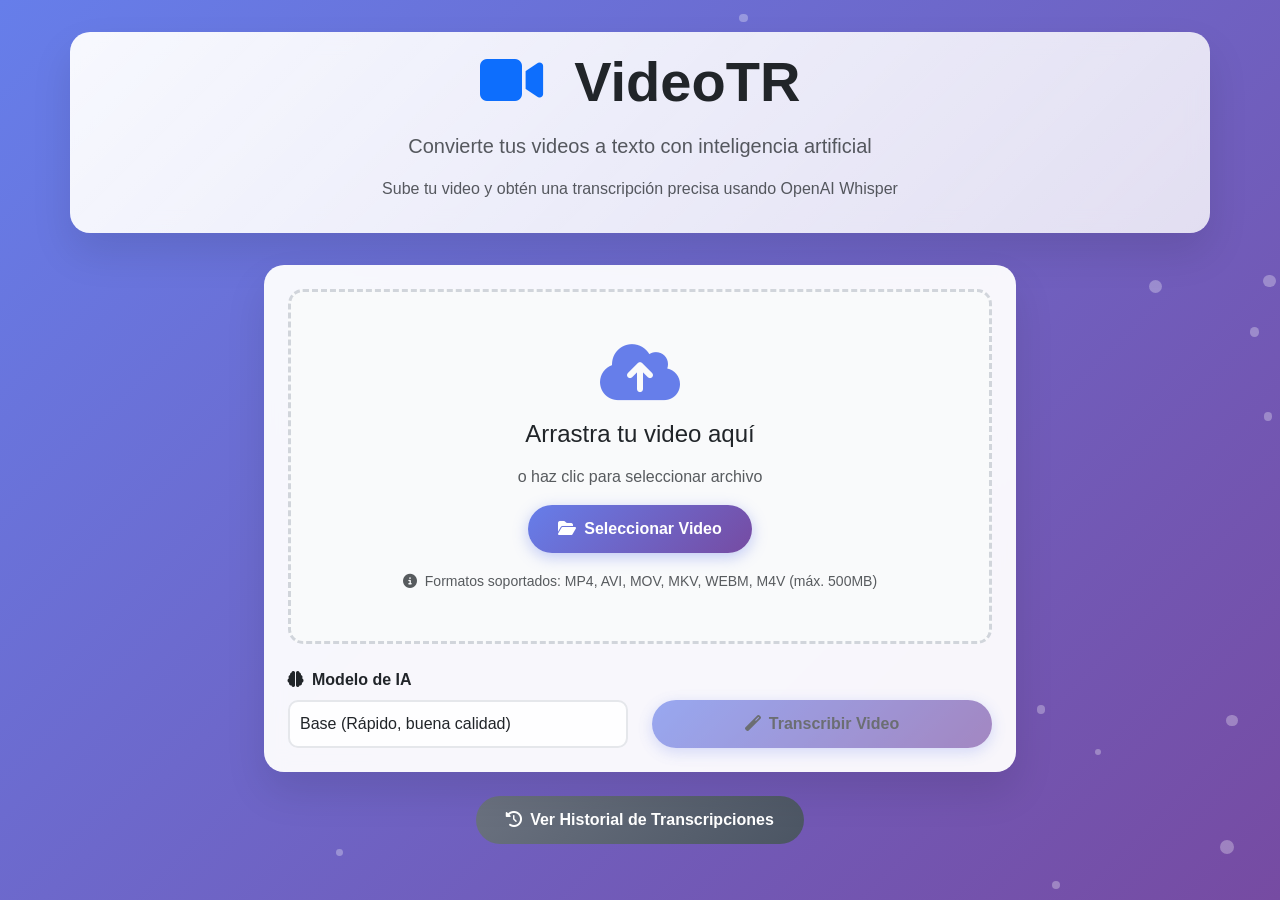
<file: templates/index.html>
<!DOCTYPE html>
<html lang="es">
<head>
    <meta charset="UTF-8">
    <meta name="viewport" content="width=device-width, initial-scale=1.0">
    <title>VideoTR - Transcriptor de Videos</title>
    <link href="https://cdnjs.cloudflare.com/ajax/libs/bootstrap/5.3.0/css/bootstrap.min.css" rel="stylesheet">
    <link href="https://cdnjs.cloudflare.com/ajax/libs/font-awesome/6.4.0/css/all.min.css" rel="stylesheet">
    <style>
        :root {
            --primary-color: #667eea;
            --secondary-color: #764ba2;
            --success-color: #10b981;
            --warning-color: #f59e0b;
            --danger-color: #ef4444;
        }

        body {
            background: linear-gradient(135deg, var(--primary-color) 0%, var(--secondary-color) 100%);
            min-height: 100vh;
            font-family: 'Segoe UI', Tahoma, Geneva, Verdana, sans-serif;
        }

        .main-container {
            padding: 2rem 0;
        }

        .card {
            border: none;
            border-radius: 20px;
            box-shadow: 0 20px 40px rgba(0,0,0,0.1);
            backdrop-filter: blur(10px);
            background: rgba(255, 255, 255, 0.95);
        }

        .header-card {
            background: linear-gradient(135deg, rgba(255,255,255,0.95) 0%, rgba(255,255,255,0.8) 100%);
            margin-bottom: 2rem;
        }

        .upload-area {
            border: 3px dashed #d1d5db;
            border-radius: 15px;
            padding: 3rem;
            text-align: center;
            transition: all 0.3s ease;
            background: rgba(249, 250, 251, 0.8);
            position: relative;
            overflow: hidden;
        }

        .upload-area:hover {
            border-color: var(--primary-color);
            background: rgba(103, 126, 234, 0.05);
            transform: translateY(-2px);
        }

        .upload-area.dragover {
            border-color: var(--success-color);
            background: rgba(16, 185, 129, 0.1);
        }

        .upload-icon {
            font-size: 4rem;
            color: var(--primary-color);
            margin-bottom: 1rem;
            transition: all 0.3s ease;
        }

        .upload-area:hover .upload-icon {
            transform: scale(1.1);
            color: var(--secondary-color);
        }

        .btn-upload {
            background: linear-gradient(135deg, var(--primary-color), var(--secondary-color));
            border: none;
            border-radius: 25px;
            padding: 12px 30px;
            color: white;
            font-weight: 600;
            transition: all 0.3s ease;
            box-shadow: 0 4px 15px rgba(103, 126, 234, 0.4);
        }

        .btn-upload:hover {
            transform: translateY(-2px);
            box-shadow: 0 8px 25px rgba(103, 126, 234, 0.6);
            color: white;
        }

        .btn-history {
            background: linear-gradient(135deg, #6b7280, #4b5563);
            border: none;
            border-radius: 25px;
            padding: 12px 30px;
            color: white;
            font-weight: 600;
            transition: all 0.3s ease;
        }

        .btn-history:hover {
            transform: translateY(-2px);
            box-shadow: 0 8px 25px rgba(75, 85, 99, 0.4);
            color: white;
        }

        .progress-container {
            display: none;
            margin-top: 2rem;
        }

        .progress {
            height: 20px;
            border-radius: 15px;
            background: linear-gradient(135deg, #f8fafc, #e2e8f0);
            box-shadow: inset 0 3px 6px rgba(0,0,0,0.1);
            border: 2px solid rgba(255,255,255,0.8);
            overflow: visible;
            position: relative;
        }

        .progress-bar {
            background: linear-gradient(90deg, #10b981, #34d399, #6ee7b7);
            border-radius: 13px;
            transition: all 0.5s cubic-bezier(0.4, 0, 0.2, 1);
            position: relative;
            overflow: hidden;
            box-shadow: 0 2px 8px rgba(16, 185, 129, 0.3);
        }

        .progress-bar::before {
            content: '';
            position: absolute;
            top: 0;
            left: -100%;
            width: 100%;
            height: 100%;
            background: linear-gradient(90deg, transparent, rgba(255,255,255,0.6), transparent);
            animation: shimmer 2s infinite;
        }

        .progress-bar::after {
            content: '';
            position: absolute;
            top: 2px;
            left: 2px;
            right: 2px;
            height: 6px;
            background: rgba(255,255,255,0.3);
            border-radius: 10px;
        }

        @keyframes shimmer {
            0% { left: -100%; }
            100% { left: 100%; }
        }

        .phase-indicator {
            display: flex;
            justify-content: space-between;
            margin-bottom: 1rem;
            padding: 0 1rem;
        }

        .phase-step {
            position: relative;
            display: flex;
            flex-direction: column;
            align-items: center;
            font-size: 0.8rem;
            color: #94a3b8;
            transition: all 0.3s ease;
        }

        .phase-step.active {
            color: var(--primary-color);
            transform: scale(1.1);
        }

        .phase-step.completed {
            color: var(--success-color);
        }

        .phase-dot {
            width: 12px;
            height: 12px;
            border-radius: 50%;
            background: #e2e8f0;
            margin-bottom: 0.5rem;
            transition: all 0.3s ease;
            position: relative;
        }

        .phase-step.active .phase-dot {
            background: var(--primary-color);
            box-shadow: 0 0 0 4px rgba(103, 126, 234, 0.3);
            animation: pulse-dot 1.5s infinite;
        }

        .phase-step.completed .phase-dot {
            background: var(--success-color);
            box-shadow: 0 0 0 2px rgba(16, 185, 129, 0.3);
        }

        .phase-step.completed .phase-dot::after {
            content: '✓';
            position: absolute;
            top: 50%;
            left: 50%;
            transform: translate(-50%, -50%);
            color: white;
            font-size: 8px;
            font-weight: bold;
        }

        @keyframes pulse-dot {
            0%, 100% { transform: scale(1); }
            50% { transform: scale(1.2); }
        }

        .progress-stats {
            display: flex;
            justify-content: space-between;
            margin-top: 1rem;
            font-size: 0.9rem;
            color: #64748b;
        }

        .progress-percentage {
            font-size: 1.5rem;
            font-weight: bold;
            color: var(--primary-color);
            text-align: center;
            margin-bottom: 0.5rem;
        }

        .eta-display {
            background: rgba(103, 126, 234, 0.1);
            border-radius: 20px;
            padding: 0.5rem 1rem;
            font-size: 0.9rem;
            color: var(--primary-color);
            border: 1px solid rgba(103, 126, 234, 0.2);
        }

        .model-selector {
            background: rgba(255, 255, 255, 0.9);
            border: 2px solid #e5e7eb;
            border-radius: 10px;
            padding: 10px;
            transition: all 0.3s ease;
        }

        .model-selector:focus {
            border-color: var(--primary-color);
            box-shadow: 0 0 0 3px rgba(103, 126, 234, 0.1);
        }

        .status-card {
            background: linear-gradient(135deg, rgba(255,255,255,0.95) 0%, rgba(255,255,255,0.8) 100%);
            border-left: 5px solid var(--primary-color);
            margin-top: 1rem;
        }

        .floating-particles {
            position: absolute;
            top: 0;
            left: 0;
            width: 100%;
            height: 100%;
            pointer-events: none;
            z-index: -1;
        }

        .particle {
            position: absolute;
            background: rgba(255, 255, 255, 0.3);
            border-radius: 50%;
            animation: float 6s ease-in-out infinite;
        }

        @keyframes float {
            0%, 100% { transform: translateY(0px) rotate(0deg); }
            50% { transform: translateY(-20px) rotate(180deg); }
        }

        .result-preview {
            background: rgba(248, 250, 252, 0.9);
            border-radius: 10px;
            padding: 1rem;
            margin-top: 1rem;
            border-left: 4px solid var(--success-color);
        }

        .btn-outline-secondary {
            background: rgba(255, 255, 255, 0.9);
            border: 2px solid #6c757d;
            color: #6c757d;
            transition: all 0.3s ease;
        }

        .btn-outline-secondary:hover {
            background: #6c757d;
            color: white;
            transform: translateY(-1px);
        }

        /* Estilos para notificaciones */
        .notification {
            position: fixed;
            top: 20px;
            right: 20px;
            z-index: 10000;
            min-width: 300px;
            max-width: 500px;
            border-radius: 8px;
            box-shadow: 0 4px 12px rgba(0, 0, 0, 0.15);
            animation: slideIn 0.3s ease-out;
            font-family: -apple-system, BlinkMacSystemFont, 'Segoe UI', 'Roboto', sans-serif;
        }

        .notification-success {
            background: linear-gradient(135deg, #10b981, #059669);
            color: white;
        }

        .notification-info {
            background: linear-gradient(135deg, #3b82f6, #2563eb);
            color: white;
        }

        .notification-error {
            background: linear-gradient(135deg, #ef4444, #dc2626);
            color: white;
        }

        .notification-content {
            display: flex;
            align-items: center;
            justify-content: space-between;
            padding: 12px 16px;
        }

        .notification-close {
            background: none;
            border: none;
            color: inherit;
            font-size: 18px;
            font-weight: bold;
            cursor: pointer;
            margin-left: 12px;
            opacity: 0.8;
            transition: opacity 0.2s;
        }

        .notification-close:hover {
            opacity: 1;
        }

        @keyframes slideIn {
            from {
                transform: translateX(100%);
                opacity: 0;
            }
            to {
                transform: translateX(0);
                opacity: 1;
            }
        }
    </style>
</head>
<body>
    <div class="floating-particles" id="particles"></div>
    
    <div class="container main-container">
        <!-- Header -->
        <div class="card header-card">
            <div class="card-body text-center">
                <h1 class="display-4 fw-bold mb-3">
                    <i class="fas fa-video text-primary me-3"></i>
                    VideoTR
                </h1>
                <p class="lead text-muted">Convierte tus videos a texto con inteligencia artificial</p>
                <p class="text-muted">Sube tu video y obtén una transcripción precisa usando OpenAI Whisper</p>
            </div>
        </div>

        <div class="row">
            <!-- Panel de subida -->
            <div class="col-lg-8 mx-auto">
                <div class="card">
                    <div class="card-body p-4">
                        <form id="uploadForm" enctype="multipart/form-data">
                            <!-- Área de subida -->
                            <div class="upload-area" id="uploadArea">
                                <i class="fas fa-cloud-upload-alt upload-icon"></i>
                                <h4 class="mb-3">Arrastra tu video aquí</h4>
                                <p class="text-muted mb-3">o haz clic para seleccionar archivo</p>
                                <input type="file" id="videoFile" name="file" accept=".mp4,.avi,.mov,.mkv,.webm,.m4v" style="display: none;">
                                <button type="button" class="btn btn-upload" onclick="document.getElementById('videoFile').click()">
                                    <i class="fas fa-folder-open me-2"></i>Seleccionar Video
                                </button>
                                <div class="mt-3">
                                    <small class="text-muted">
                                        <i class="fas fa-info-circle me-1"></i>
                                        Formatos soportados: MP4, AVI, MOV, MKV, WEBM, M4V (máx. 500MB)
                                    </small>
                                </div>
                            </div>

                            <!-- Configuración -->
                            <div class="row mt-4">
                                <div class="col-md-6">
                                    <label for="model" class="form-label fw-bold">
                                        <i class="fas fa-brain me-2"></i>Modelo de IA
                                    </label>
                                    <select class="form-select model-selector" id="model" name="model">
                                        <option value="base">Base (Rápido, buena calidad)</option>
                                        <option value="small">Small (Equilibrado)</option>
                                        <option value="medium">Medium (Mayor precisión)</option>
                                        <option value="large">Large (Máxima calidad)</option>
                                    </select>
                                </div>
                                <div class="col-md-6 d-flex align-items-end">
                                    <button type="submit" class="btn btn-upload w-100" id="transcribeBtn" disabled>
                                        <i class="fas fa-magic me-2"></i>Transcribir Video
                                    </button>
                                </div>
                            </div>
                        </form>

                        <!-- Progreso -->
                        <div class="progress-container" id="progressContainer">
                            <div class="status-card card">
                                <div class="card-body">
                                    <!-- Indicadores de fase -->
                                    <div class="phase-indicator" id="phaseIndicator">
                                        <div class="phase-step" data-phase="init">
                                            <div class="phase-dot"></div>
                                            <span>Inicio</span>
                                        </div>
                                        <div class="phase-step" data-phase="extraction">
                                            <div class="phase-dot"></div>
                                            <span>Audio</span>
                                        </div>
                                        <div class="phase-step" data-phase="transcribing">
                                            <div class="phase-dot"></div>
                                            <span>IA</span>
                                        </div>
                                        <div class="phase-step" data-phase="completed">
                                            <div class="phase-dot"></div>
                                            <span>Listo</span>
                                        </div>
                                    </div>

                                    <!-- Porcentaje y estado -->
                                    <div class="progress-percentage" id="progressPercent">0%</div>
                                    <div class="d-flex justify-content-between align-items-center mb-3">
                                        <span class="fw-bold" id="statusText">Iniciando...</span>
                                        <div class="eta-display" id="etaDisplay" style="display: none;">
                                            <i class="fas fa-clock me-1"></i>
                                            <span id="etaText">Calculando...</span>
                                        </div>
                                    </div>

                                    <!-- Barra de progreso mejorada -->
                                    <div class="progress">
                                        <div class="progress-bar" id="progressBar" style="width: 0%"></div>
                                    </div>

                                    <!-- Estadísticas del progreso -->
                                    <div class="progress-stats">
                                        <div>
                                            <i class="fas fa-play-circle me-1"></i>
                                            <span id="elapsedTime">0s</span>
                                        </div>
                                        <div id="fileInfo"></div>
                                        <div>
                                            <i class="fas fa-tachometer-alt me-1"></i>
                                            <span id="processingSpeed">-</span>
                                        </div>
                                    </div>

                                    <div class="result-preview" id="resultPreview" style="display: none;">
                                        <h6><i class="fas fa-file-text me-2"></i>Resultado:</h6>
                                        <div class="row mb-3">
                                            <div class="col-md-4">
                                                <small class="text-muted">Palabras:</small>
                                                <strong id="wordCount">-</strong>
                                            </div>
                                            <div class="col-md-4">
                                                <small class="text-muted">Caracteres:</small>
                                                <strong id="charCount">-</strong>
                                            </div>
                                            <div class="col-md-4">
                                                <small class="text-muted">Tiempo:</small>
                                                <strong id="finalTime">-</strong>
                                            </div>
                                        </div>
                                        <p id="textPreview" class="mb-0"></p>
                                        <div class="mt-3">
                                            <button class="btn btn-success me-2" id="downloadBtn" title="Guardar archivo en ubicación personalizada">
                                                <i class="fas fa-download me-2"></i>Guardar Como...
                                            </button>
                                            <button class="btn btn-outline-secondary me-2" id="newTranscriptionBtn">
                                                <i class="fas fa-plus me-2"></i>Nueva Transcripción
                                            </button>
                                            <button class="btn btn-primary" id="viewBtn">
                                                <i class="fas fa-eye me-2"></i>Ver Completa
                                            </button>
                                        </div>
                                    </div>
                                </div>
                            </div>
                        </div>
                    </div>
                </div>

                <!-- Botón de historial -->
                <div class="text-center mt-4">
                    <a href="/history" class="btn btn-history">
                        <i class="fas fa-history me-2"></i>Ver Historial de Transcripciones
                    </a>
                </div>
            </div>
        </div>
    </div>

    <script src="https://cdnjs.cloudflare.com/ajax/libs/bootstrap/5.3.0/js/bootstrap.bundle.min.js"></script>
    <script>
        // Crear partículas flotantes
        function createParticles() {
            const container = document.getElementById('particles');
            for (let i = 0; i < 20; i++) {
                const particle = document.createElement('div');
                particle.className = 'particle';
                particle.style.width = Math.random() * 10 + 5 + 'px';
                particle.style.height = particle.style.width;
                particle.style.left = Math.random() * 100 + '%';
                particle.style.top = Math.random() * 100 + '%';
                particle.style.animationDelay = Math.random() * 6 + 's';
                container.appendChild(particle);
            }
        }
        
        createParticles();

        // Variables globales
        let currentTaskId = null;
        let progressInterval = null;

        // Referencias a elementos
        const uploadArea = document.getElementById('uploadArea');
        const fileInput = document.getElementById('videoFile');
        const uploadForm = document.getElementById('uploadForm');
        const transcribeBtn = document.getElementById('transcribeBtn');
        const progressContainer = document.getElementById('progressContainer');

        // Drag & Drop
        ['dragenter', 'dragover', 'dragleave', 'drop'].forEach(eventName => {
            uploadArea.addEventListener(eventName, preventDefaults, false);
        });

        function preventDefaults(e) {
            e.preventDefault();
            e.stopPropagation();
        }

        ['dragenter', 'dragover'].forEach(eventName => {
            uploadArea.addEventListener(eventName, highlight, false);
        });

        ['dragleave', 'drop'].forEach(eventName => {
            uploadArea.addEventListener(eventName, unhighlight, false);
        });

        function highlight() {
            uploadArea.classList.add('dragover');
        }

        function unhighlight() {
            uploadArea.classList.remove('dragover');
        }

        uploadArea.addEventListener('drop', handleDrop, false);

        function handleDrop(e) {
            const dt = e.dataTransfer;
            const files = dt.files;
            fileInput.files = files;
            handleFileSelect();
        }

        // Selección de archivo
        fileInput.addEventListener('change', handleFileSelect);

        function handleFileSelect() {
            const file = fileInput.files[0];
            if (file) {
                transcribeBtn.disabled = false;
                uploadArea.querySelector('h4').textContent = file.name;
                uploadArea.querySelector('p').textContent = `Archivo seleccionado (${(file.size / 1024 / 1024).toFixed(1)} MB)`;
            }
        }

        // Envío del formulario
        uploadForm.addEventListener('submit', async function(e) {
            e.preventDefault();
            
            const formData = new FormData(uploadForm);
            
            try {
                transcribeBtn.disabled = true;
                progressContainer.style.display = 'block';
                
                const response = await fetch('/upload', {
                    method: 'POST',
                    body: formData
                });
                
                const result = await response.json();
                
                if (result.success) {
                    currentTaskId = result.task_id;
                    startProgressTracking();
                } else {
                    throw new Error(result.error);
                }
                
            } catch (error) {
                alert('Error: ' + error.message);
                transcribeBtn.disabled = false;
                progressContainer.style.display = 'none';
            }
        });

        // Seguimiento del progreso
        let startTime = null;
        let timerInterval = null;
        
        function startProgressTracking() {
            startTime = Date.now();
            progressInterval = setInterval(checkProgress, 800);
            startTimer();
        }

        function startTimer() {
            // Limpiar timer anterior si existe
            if (timerInterval) {
                clearInterval(timerInterval);
            }
            
            timerInterval = setInterval(() => {
                if (startTime) {
                    const elapsed = Math.floor((Date.now() - startTime) / 1000);
                    document.getElementById('elapsedTime').textContent = elapsed + 's';
                }
            }, 1000);
        }

        function stopTimer() {
            if (timerInterval) {
                clearInterval(timerInterval);
                timerInterval = null;
            }
        }

        async function checkProgress() {
            try {
                const response = await fetch(`/progress/${currentTaskId}`);
                const progress = await response.json();
                
                updateProgressUI(progress);
                updatePhaseIndicators(progress.current_phase);
                
                if (progress.status === 'completed' || progress.status === 'error') {
                    clearInterval(progressInterval);
                    stopTimer(); // Detener el cronómetro
                    if (progress.status === 'completed') {
                        showResult(progress);
                    } else {
                        showError(progress);
                    }
                }
                
            } catch (error) {
                console.error('Error checking progress:', error);
            }
        }

        function updateProgressUI(progress) {
            const progressBar = document.getElementById('progressBar');
            const progressPercent = document.getElementById('progressPercent');
            const statusText = document.getElementById('statusText');
            const etaDisplay = document.getElementById('etaDisplay');
            
            // Actualizar porcentaje con animación suave
            progressBar.style.width = progress.progress + '%';
            progressPercent.textContent = progress.progress + '%';
            statusText.textContent = progress.step || 'Procesando...';
            
            // Cambiar color de la barra según el progreso
            if (progress.progress < 30) {
                progressBar.style.background = 'linear-gradient(90deg, #3b82f6, #60a5fa)';
            } else if (progress.progress < 70) {
                progressBar.style.background = 'linear-gradient(90deg, #f59e0b, #fbbf24)';
            } else if (progress.progress < 100) {
                progressBar.style.background = 'linear-gradient(90deg, #10b981, #34d399)';
            } else {
                progressBar.style.background = 'linear-gradient(90deg, #059669, #10b981)';
            }
            
            // Mostrar información del archivo
            if (progress.filename) {
                document.getElementById('fileInfo').innerHTML = `
                    <i class="fas fa-file-video me-1"></i>
                    ${progress.filename} (${progress.file_size} MB)
                `;
            }
            
            // Calcular y mostrar ETA
            if (progress.progress > 5 && progress.progress < 95) {
                const elapsed = (Date.now() - startTime) / 1000;
                const eta = Math.round((elapsed / progress.progress) * (100 - progress.progress));
                document.getElementById('etaText').textContent = `~${eta}s restantes`;
                etaDisplay.style.display = 'block';
            } else {
                etaDisplay.style.display = 'none';
            }
            
            // Actualizar velocidad de procesamiento
            if (progress.progress > 0) {
                const elapsed = (Date.now() - startTime) / 1000;
                const speed = (progress.progress / elapsed).toFixed(1);
                document.getElementById('processingSpeed').textContent = speed + '%/s';
            }
        }

        function updatePhaseIndicators(currentPhase) {
            const phases = ['init', 'extraction', 'transcribing', 'completed'];
            const phaseElements = document.querySelectorAll('.phase-step');
            
            phaseElements.forEach((element, index) => {
                const phaseData = element.getAttribute('data-phase');
                element.classList.remove('active', 'completed');
                
                if (phaseData === currentPhase) {
                    element.classList.add('active');
                } else if (phases.indexOf(phaseData) < phases.indexOf(currentPhase)) {
                    element.classList.add('completed');
                }
            });
        }

        async function downloadWithFileSelector(filename) {
            try {
                // Detectar entorno y capacidades
                const userAgent = navigator.userAgent;
                const isVSCodeBrowser = userAgent.includes('VSCode') || userAgent.includes('Electron');
                const hasAPI = 'showSaveFilePicker' in window && !isVSCodeBrowser;
                
                // Obtener contenido del archivo
                const response = await fetch(`/download/${filename}`);
                if (!response.ok) {
                    throw new Error('Error al obtener el archivo');
                }
                
                const blob = await response.blob();
                const content = await blob.text();
                
                // Crear nombre sugerido más limpio
                const baseName = filename.replace(/^\d{8}_\d{6}_/, '').replace('.txt', '');
                const suggestedName = `transcripcion_${baseName}.txt`;
                
                // Intentar usar File System Access API (Chrome/Edge moderno, NO VS Code)
                if (hasAPI && !isVSCodeBrowser) {
                    try {
                        const fileHandle = await window.showSaveFilePicker({
                            suggestedName: suggestedName,
                            types: [{
                                description: 'Archivos de texto',
                                accept: {
                                    'text/plain': ['.txt'],
                                },
                            }],
                        });
                        
                        const writable = await fileHandle.createWritable();
                        await writable.write(new Blob([content], { type: 'text/plain;charset=utf-8' }));
                        await writable.close();
                        
                        showNotification('✅ Archivo guardado exitosamente', 'success');
                        return;
                    } catch (err) {
                        if (err.name === 'AbortError') {
                            showNotification('Descarga cancelada', 'info');
                            return;
                        }
                    }
                }
                
                // Descarga directa (fallback universal)
                const link = document.createElement('a');
                const contentBlob = new Blob([content], { type: 'text/plain;charset=utf-8' });
                link.href = URL.createObjectURL(contentBlob);
                link.download = suggestedName;
                link.style.display = 'none';
                
                document.body.appendChild(link);
                link.click();
                
                // Mostrar notificación apropiada
                if (isVSCodeBrowser) {
                    showNotification('✅ Archivo descargado', 'success');
                } else {
                    showNotification('📥 Descargando archivo...', 'info');
                }
                
                // Limpiar
                setTimeout(() => {
                    if (document.body.contains(link)) {
                        document.body.removeChild(link);
                    }
                    URL.revokeObjectURL(link.href);
                }, 100);
                
            } catch (error) {
                showNotification('❌ Error al descargar el archivo', 'error');
            }
        }

        function showNotification(message, type = 'info') {
            // Crear notificación toast
            const notification = document.createElement('div');
            notification.className = `notification notification-${type}`;
            notification.innerHTML = `
                <div class="notification-content">
                    <span>${message}</span>
                    <button class="notification-close" onclick="this.parentElement.parentElement.remove()">×</button>
                </div>
            `;
            
            document.body.appendChild(notification);
            
            // Auto-remover después de 5 segundos
            setTimeout(() => {
                if (notification.parentNode) {
                    notification.remove();
                }
            }, 5000);
        }

        function showResult(progress) {
            const resultPreview = document.getElementById('resultPreview');
            const downloadBtn = document.getElementById('downloadBtn');
            const viewBtn = document.getElementById('viewBtn');
            const newTranscriptionBtn = document.getElementById('newTranscriptionBtn');
            
            // Ocultar el cronómetro en tiempo real y mostrar el tiempo final
            const elapsedTimeContainer = document.querySelector('.progress-stats');
            if (elapsedTimeContainer) {
                elapsedTimeContainer.style.display = 'none';
            }
            
            // Mostrar estadísticas finales
            document.getElementById('wordCount').textContent = progress.word_count || 0;
            document.getElementById('charCount').textContent = progress.char_count || 0;
            document.getElementById('finalTime').textContent = progress.processing_time + 's';
            
            // Mostrar vista previa del texto
            document.getElementById('textPreview').textContent = progress.text_preview || 'Sin contenido';
            
            // Configurar botones
            downloadBtn.onclick = async () => {
                await downloadWithFileSelector(progress.result_file);
            };
            viewBtn.onclick = () => window.location.href = `/view/${progress.result_file}`;
            newTranscriptionBtn.onclick = () => resetForm();
            
            // Mostrar resultado con animación
            resultPreview.style.display = 'block';
            resultPreview.classList.add('animate-slide-up');
            
            // Completar todas las fases
            updatePhaseIndicators('completed');
            
            // NO resetear automáticamente para permitir descargas
            // El usuario puede hacer clic en "Nueva Transcripción" si desea
        }

        function showError(progress) {
            const statusText = document.getElementById('statusText');
            const progressBar = document.getElementById('progressBar');
            
            statusText.innerHTML = `<i class="fas fa-exclamation-triangle text-danger me-2"></i>${progress.step}`;
            progressBar.style.background = 'linear-gradient(90deg, #ef4444, #f87171)';
            progressBar.style.width = '100%';
            
            setTimeout(resetForm, 3000);
        }

        function resetForm() {
            // Detener cronómetro y progreso
            stopTimer();
            if (progressInterval) {
                clearInterval(progressInterval);
                progressInterval = null;
            }
            
            transcribeBtn.disabled = false;
            uploadForm.reset();
            progressContainer.style.display = 'none';
            uploadArea.querySelector('h4').textContent = 'Arrastra tu video aquí';
            uploadArea.querySelector('p').textContent = 'o haz clic para seleccionar archivo';
            transcribeBtn.disabled = true;
            
            // Restaurar visibilidad del cronómetro
            const elapsedTimeContainer = document.querySelector('.progress-stats');
            if (elapsedTimeContainer) {
                elapsedTimeContainer.style.display = 'flex';
            }
            
            // Ocultar resultado
            const resultPreview = document.getElementById('resultPreview');
            if (resultPreview) {
                resultPreview.style.display = 'none';
            }
            
            // Limpiar indicadores de fase
            document.querySelectorAll('.phase-step').forEach(el => {
                el.classList.remove('active', 'completed');
            });
            
            // Limpiar variables de estado
            startTime = null;
            currentTaskId = null;
        }
    </script>
</body>
</html>
</file>
